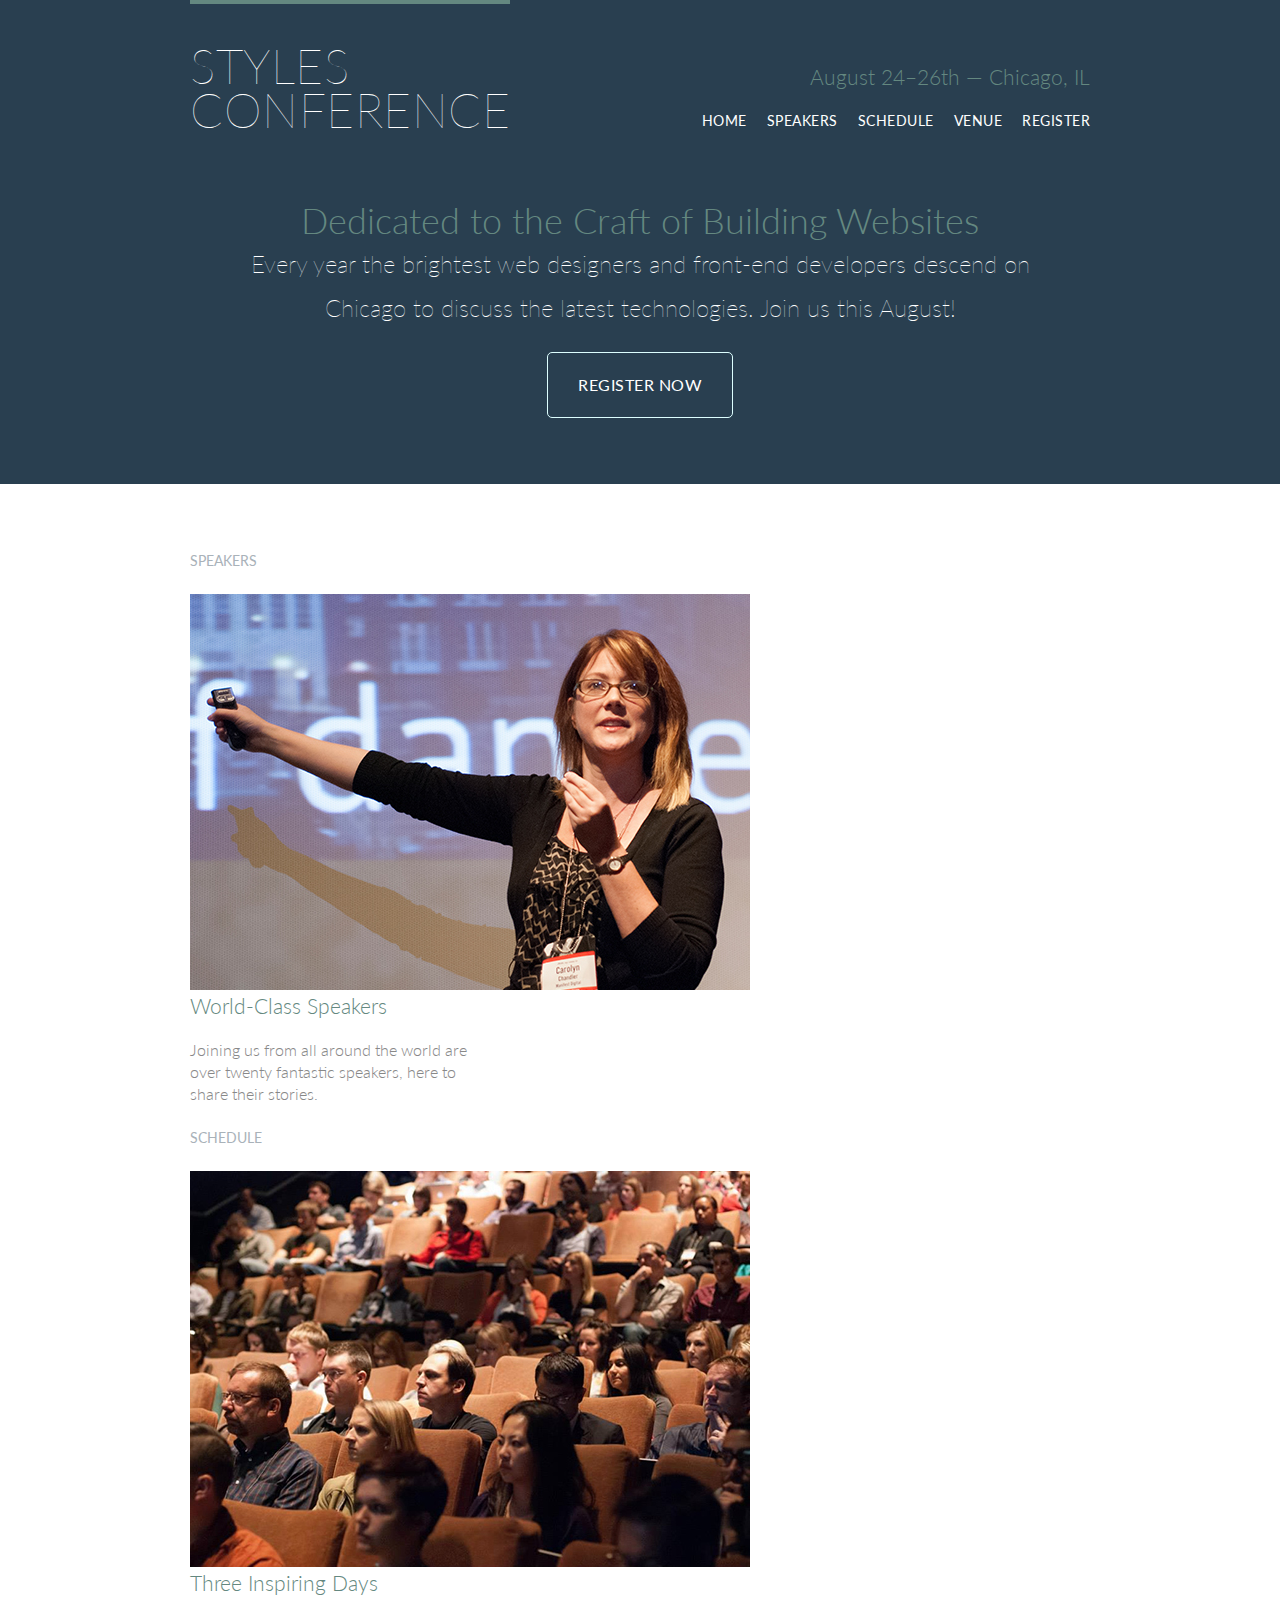
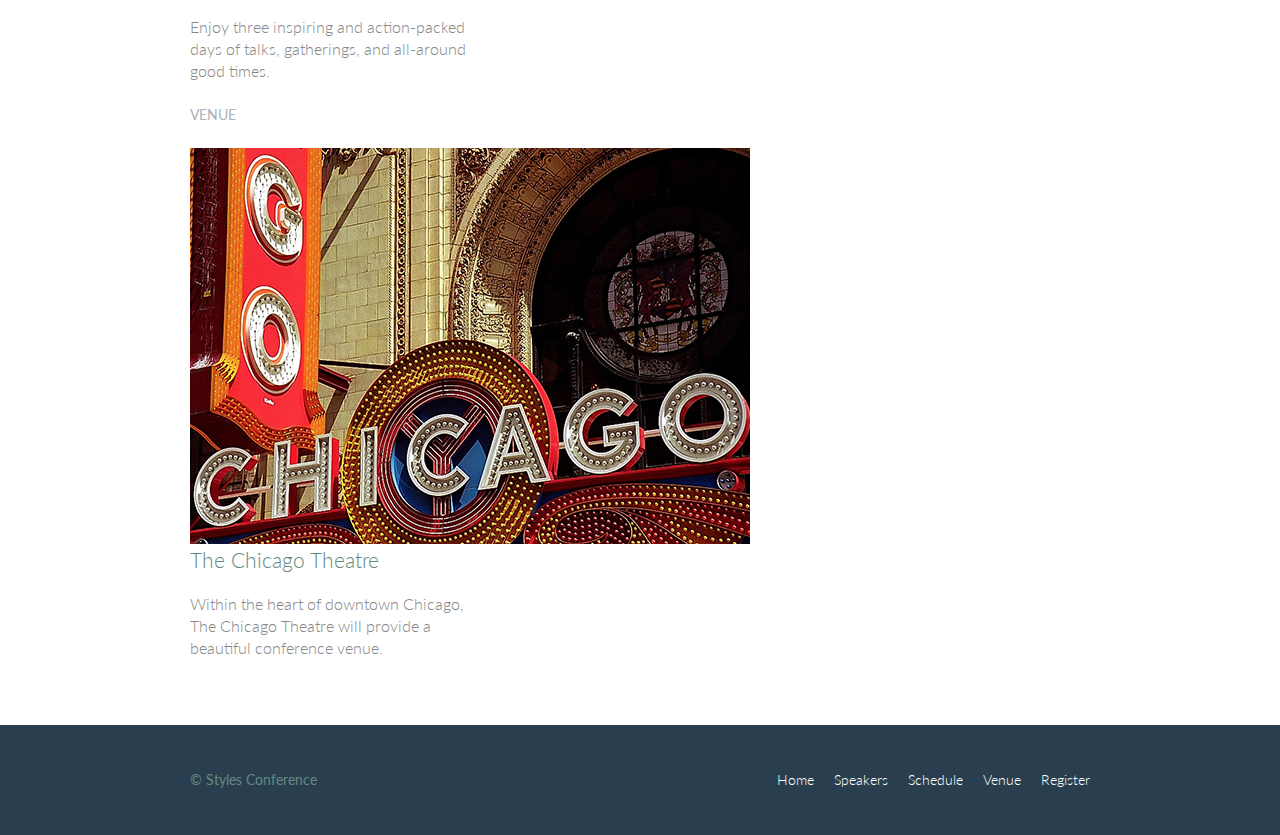
<file: index.html>
<!DOCTYPE html>
<html lang="en">

  <head>
    <meta charset="utf-8">
    <title>Styles Conference</title>
    <link rel="stylesheet" href="assets/main.css">
    <link rel="stylesheet" href="http://fonts.googleapis.com/css?family=Lato:100,300,400">
  </head>

  <body>

    <!-- Header -->

    <header class="primary-header container group">

      <h1 class="logo">
        <a href="index.html">Styles <br> Conference</a>
      </h1>

      <h3 class="tagline">August 24&ndash;26th &mdash; Chicago, IL</h3>

      <nav class="nav primary-nav">
        <ul>
          <li><a href="index.html">Home</a></li><!--
          --><li><a href="speakers.html">Speakers</a></li><!--
          --><li><a href="schedule.html">Schedule</a></li><!--
          --><li><a href="venue.html">Venue</a></li><!--
          --><li><a href="register.html">Register</a></li>
        </ul>
      </nav>

    </header>

    <!-- Hero -->

    <section class="hero container">

      <h2>Dedicated to the Craft of Building Websites</h2>

      <p>Every year the brightest web designers and front-end developers descend on Chicago to discuss the latest technologies. Join us this August!</p>

      <a class="btn btn-alt" href="register.html">Register Now</a>

    </section>

    <!-- Teasers -->

    <section class="row">
      <div class="grid">

        <!-- Speakers -->

        <section class="teaser col-1-3">
          <h5>Speakers</h5>
          <a href="speakers.html">
            <img src="assets/images/home/speakers.jpg" alt="Professional Speaker">
            <h3>World-Class Speakers</h3>
          </a>
          <p>Joining us from all around the world are over twenty fantastic speakers, here to share their stories.</p>
        </section><!--

        Schedule

        --><section class="teaser col-1-3">
          <h5>Schedule</h5>
          <a href="schedule.html">
            <img src="assets/images/home/schedule.jpg" alt="Conference Attendees">
            <h3>Three Inspiring Days</h3>
          </a>
          <p>Enjoy three inspiring and action-packed days of talks, gatherings, and all-around good times.</p>
        </section><!--

        Venue

        --><section class="teaser col-1-3">
          <h5>Venue</h5>
          <a href="venue.html">
            <img src="assets/images/home/venue.jpg" alt="The Chicago Theatre">
            <h3>The Chicago Theatre</h3>
          </a>
          <p>Within the heart of downtown Chicago, The Chicago Theatre will provide a beautiful conference venue.</p>
        </section>

      </div>
    </section>

    <!-- Footer -->

    <footer class="primary-footer container group">

      <small>&copy; Styles Conference</small>

      <nav class="nav">
        <ul>
          <li><a href="index.html">Home</a></li><!--
          --><li><a href="speakers.html">Speakers</a></li><!--
          --><li><a href="schedule.html">Schedule</a></li><!--
          --><li><a href="venue.html">Venue</a></li><!--
          --><li><a href="register.html">Register</a></li>
        </ul>
      </nav>

    </footer>

  </body>
</html>
</file>
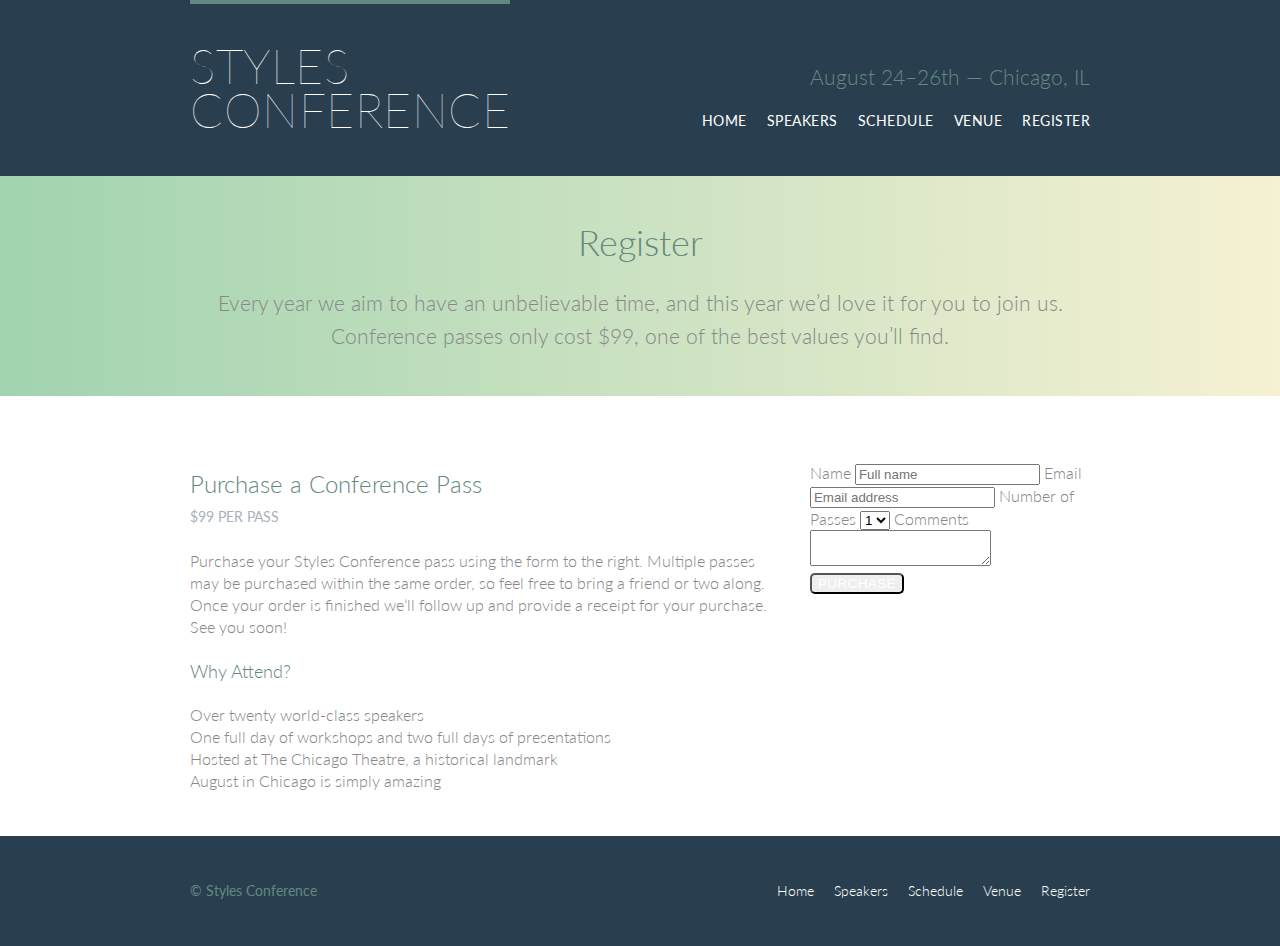
<file: register.html>
<!DOCTYPE html>
<html lang="en">

  <head>
    <meta charset="utf-8">
    <title>Register - Styles Conference</title>
    <link rel="stylesheet" href="assets/main.css">
    <link rel="stylesheet" href="http://fonts.googleapis.com/css?family=Lato:100,300,400">
  </head>

  <body>

    <!-- Header -->

    <header class="primary-header container group">

      <h1 class="logo">
        <a href="index.html">Styles <br> Conference</a>
      </h1>

      <h3 class="tagline">August 24&ndash;26th &mdash; Chicago, IL</h3>

      <nav class="nav primary-nav">
        <ul>
          <li><a href="index.html">Home</a></li><!--
          --><li><a href="speakers.html">Speakers</a></li><!--
          --><li><a href="schedule.html">Schedule</a></li><!--
          --><li><a href="venue.html">Venue</a></li><!--
          --><li><a href="register.html">Register</a></li>
        </ul>
      </nav>

    </header>

    <!-- Lead -->

    <section class="row-alt">
      <div class="lead container">

        <h1>Register</h1>

        <p>Every year we aim to have an unbelievable time, and this year we&#8217;d love it for you to join us. Conference passes only cost $99, one of the best values you&#8217;ll find.</p>

      </div>
    </section>

    <!-- Main content -->

    <section class="row">
      <div class="grid">

        <!-- Details -->

        <section class="col-2-3">

          <h2>Purchase a Conference Pass</h2>
          <h5>$99 per Pass</h5>

          <p>Purchase your Styles Conference pass using the form to the right. Multiple passes may be purchased within the same order, so feel free to bring a friend or two along. Once your order is finished we&#8217;ll follow up and provide a receipt for your purchase. See you soon!</p>

          <h4>Why Attend?</h4>

          <ul class="why-attend">
            <li>Over twenty world-class speakers</li>
            <li>One full day of workshops and two full days of presentations</li>
            <li>Hosted at The Chicago Theatre, a historical landmark</li>
            <li>August in Chicago is simply amazing</li>
          </ul>

        </section><!--

        Registration form

        --><form class="col-1-3" action="#" method="post">

          <fieldset class="register-group">

            <label>
              Name
              <input type="text" name="name" placeholder="Full name" required>
            </label>

            <label>
              Email
              <input type="email" name="email" placeholder="Email address" required>
            </label>

            <label>
              Number of Passes
              <select name="quantity" required>
                <option value="1" selected>1</option>
                <option value="2">2</option>
                <option value="3">3</option>
                <option value="4">4</option>
                <option value="5">5</option>
              </select>
            </label>

            <label>
              Comments
              <textarea name="comments"></textarea>
            </label>

          </fieldset>

          <input class="btn btn-default" type="submit" name="submit" value="Purchase">

        </form>

      </div>
    </section>

    <!-- Footer -->

    <footer class="primary-footer container group">

      <small>&copy; Styles Conference</small>

      <nav class="nav">
        <ul>
          <li><a href="index.html">Home</a></li><!--
          --><li><a href="speakers.html">Speakers</a></li><!--
          --><li><a href="schedule.html">Schedule</a></li><!--
          --><li><a href="venue.html">Venue</a></li><!--
          --><li><a href="register.html">Register</a></li>
        </ul>
      </nav>

    </footer>

  </body>
</html>
</file>
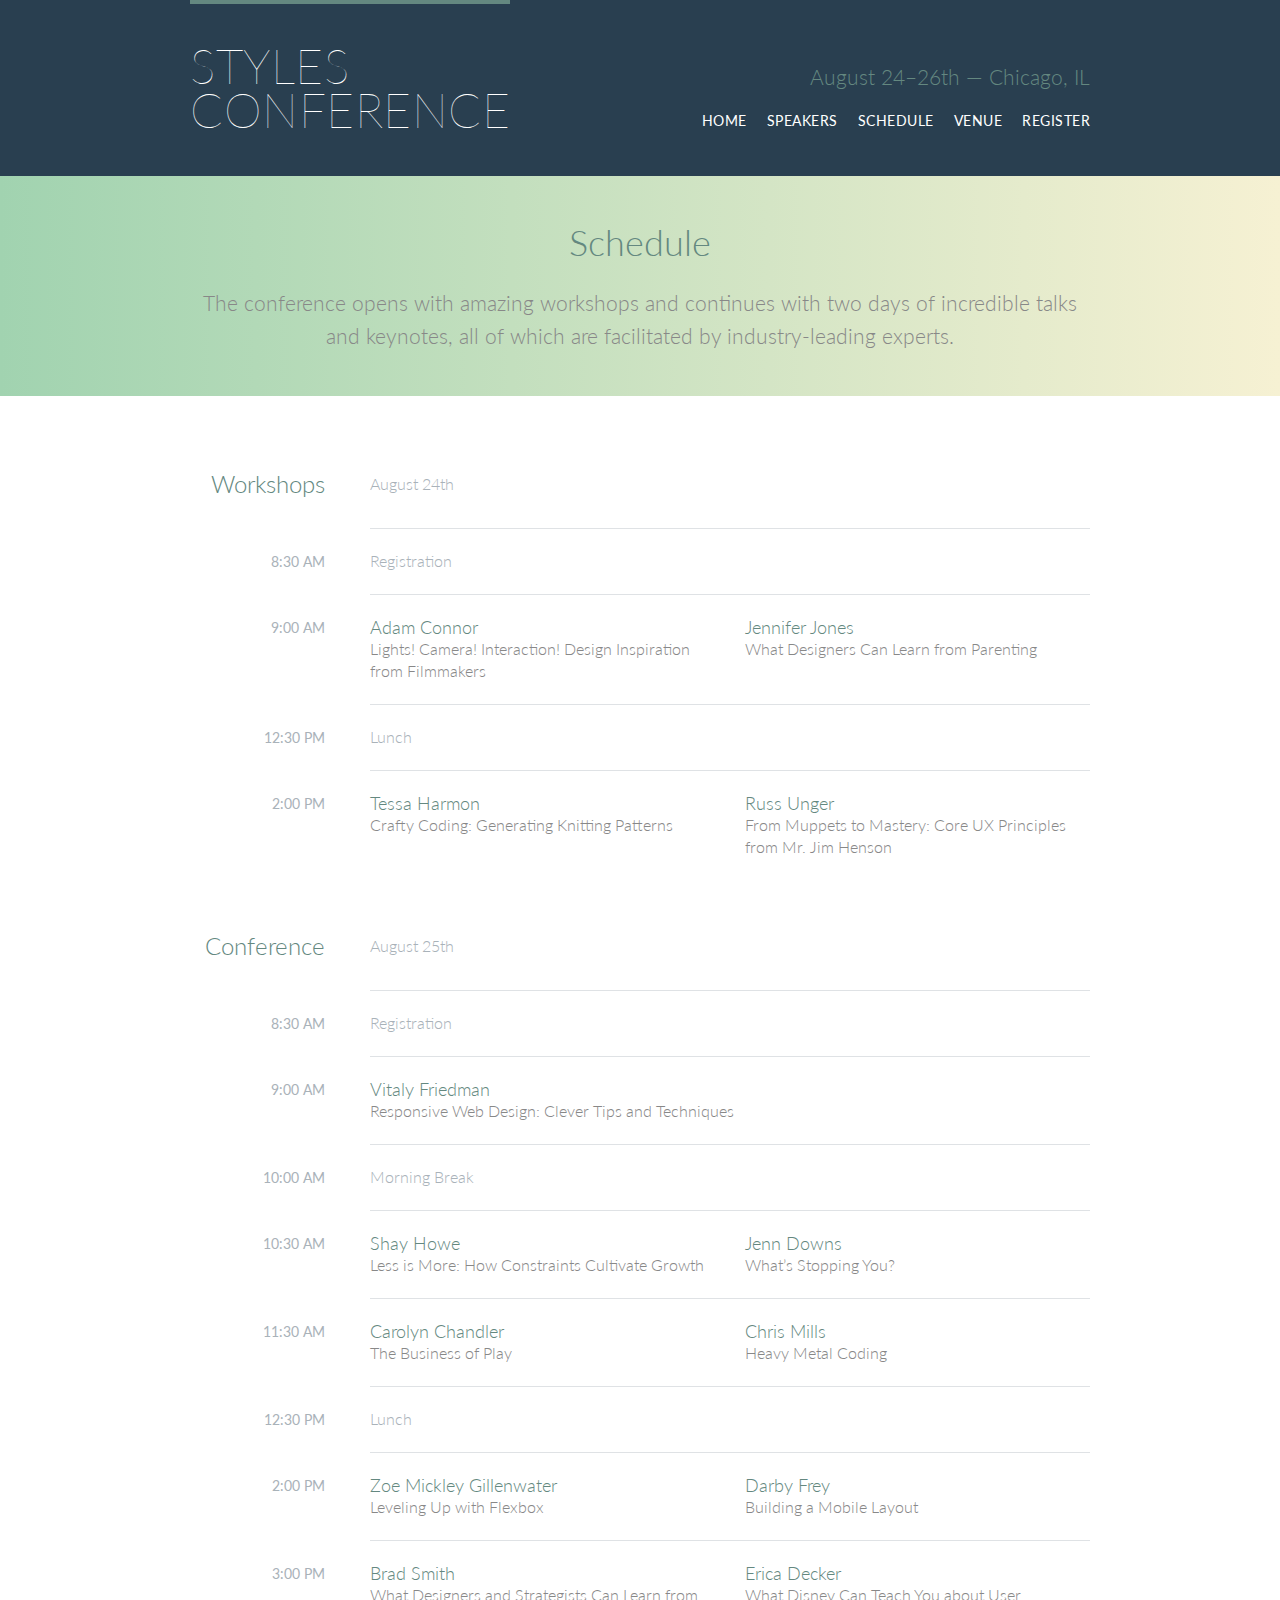
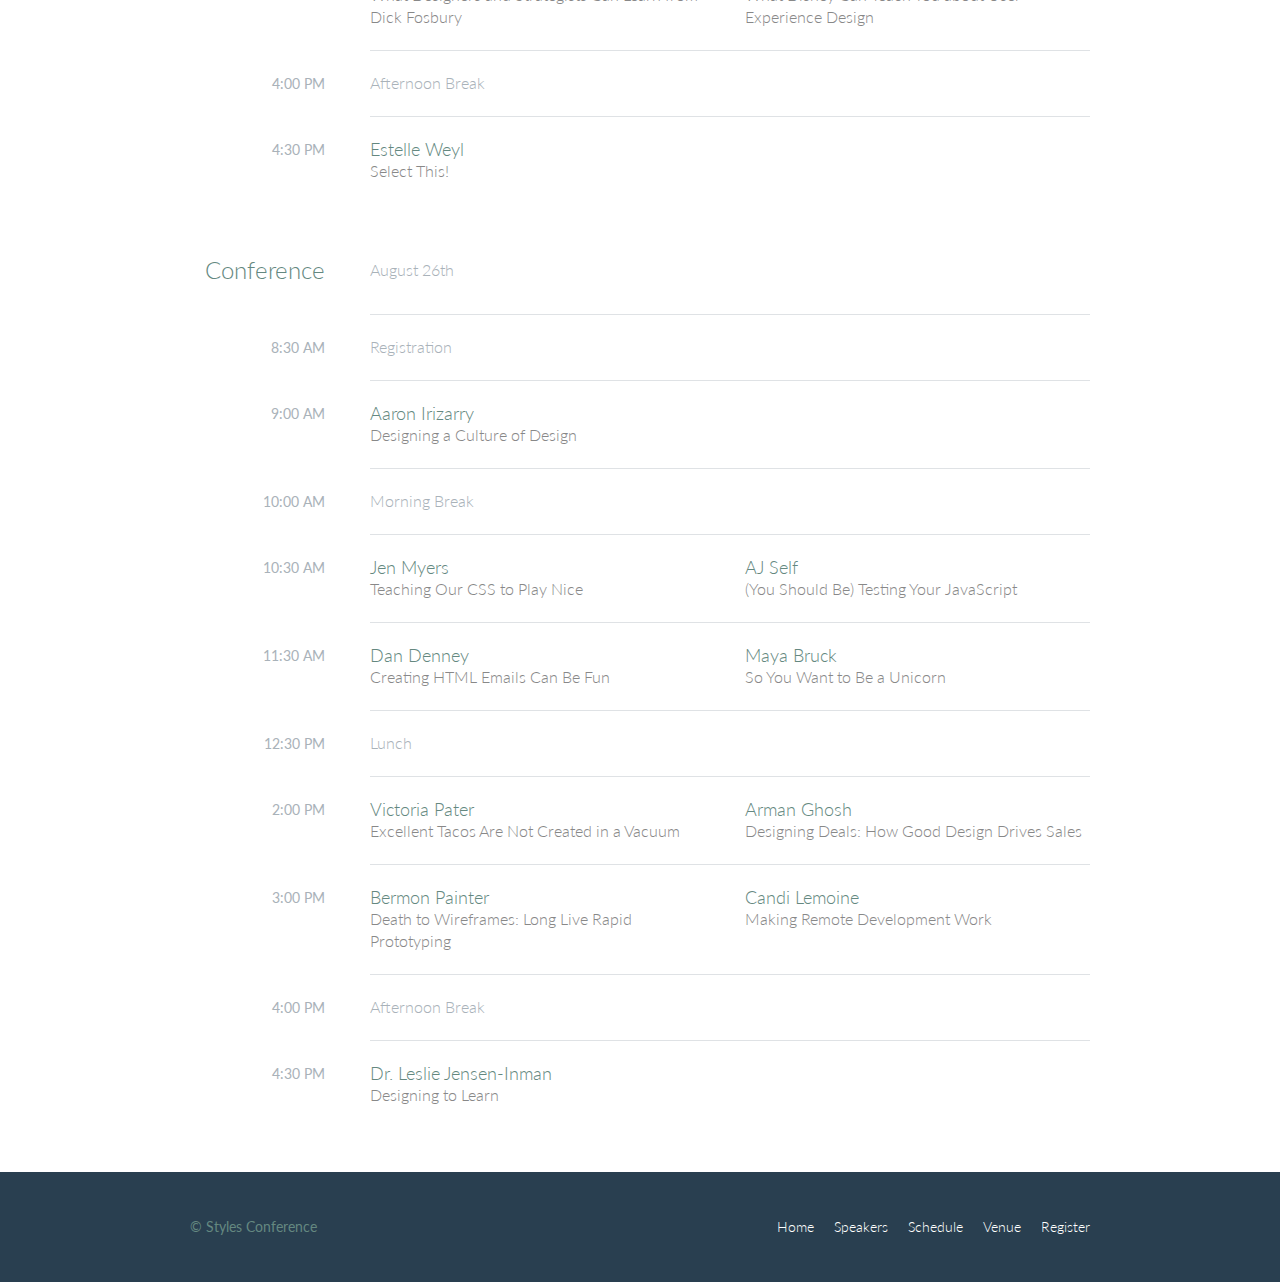
<file: schedule.html>
<!DOCTYPE html>
<html lang="en">

  <head>
    <meta charset="utf-8">
    <title>Schedule - Styles Conference</title>
    <link rel="stylesheet" href="assets/main.css">
    <link rel="stylesheet" href="http://fonts.googleapis.com/css?family=Lato:100,300,400">
  </head>

  <body>

    <!-- Header -->

    <header class="primary-header container group">

      <h1 class="logo">
        <a href="index.html">Styles <br> Conference</a>
      </h1>

      <h3 class="tagline">August 24&ndash;26th &mdash; Chicago, IL</h3>

      <nav class="nav primary-nav">
        <ul>
          <li><a href="index.html">Home</a></li><!--
          --><li><a href="speakers.html">Speakers</a></li><!--
          --><li><a href="schedule.html">Schedule</a></li><!--
          --><li><a href="venue.html">Venue</a></li><!--
          --><li><a href="register.html">Register</a></li>
        </ul>
      </nav>

    </header>

    <!-- Lead -->

    <section class="row-alt">
      <div class="lead container">

        <h1>Schedule</h1>

        <p>The conference opens with amazing workshops and continues with two days of incredible talks and keynotes, all of which are facilitated by industry-leading experts.</p>

      </div>
    </section>

    <!-- Main content -->

    <section class="row">
      <div class="container">

        <!-- Workshops -->

        <table>
          <thead>
            <tr>
              <th scope="row">
                Workshops
              </th>
              <td class="schedule-offset" colspan="2">
                August 24th
              </td>
            </tr>
          </thead>
          <tbody>
            <tr>
              <th scope="row">
                <time datetime="08:30:00">8:30 AM</time>
              </th>
              <td class="schedule-offset" colspan="2">
                Registration
              </td>
            </tr>
            <tr>
              <th scope="row">
                <time datetime="09:00:00">9:00 AM</time>
              </th>
              <td>
                <a href="speakers.html#adam-connor">
                  <h4>Adam Connor</h4>
                  Lights! Camera! Interaction! Design Inspiration from Filmmakers
                </a>
              </td>
              <td>
                <a href="speakers.html#jennifer-jones">
                  <h4>Jennifer Jones</h4>
                  What Designers Can Learn from Parenting
                </a>
              </td>
            </tr>
            <tr>
              <th scope="row">
                <time datetime="12:30:00">12:30 PM</time>
              </th>
              <td class="schedule-offset" colspan="2">
                Lunch
              </td>
            </tr>
            <tr>
              <th scope="row">
                <time datetime="14:00">2:00 PM</time>
              </th>
              <td>
                <a href="speakers.html#tessa-harmon">
                  <h4>Tessa Harmon</h4>
                  Crafty Coding: Generating Knitting Patterns
                </a>
              </td>
              <td>
                <a href="speakers.html#russ-unger">
                  <h4>Russ Unger</h4>
                  From Muppets to Mastery: Core UX Principles from Mr. Jim Henson
                </a>
              </td>
            </tr>
          </tbody>
        </table>

        <!-- Conference -->

        <table>
          <thead>
            <tr>
              <th scope="row">
                Conference
              </th>
              <td class="schedule-offset" colspan="2">
                August 25th
              </td>
            </tr>
          </thead>
          <tbody>
            <tr>
              <th scope="row">
                <time datetime="08:30:00">8:30 AM</time>
              </th>
              <td class="schedule-offset" colspan="2">
                Registration
              </td>
            </tr>
            <tr>
              <th scope="row">
                <time datetime="09:00:00">9:00 AM</time>
              </th>
              <td colspan="2">
                <a href="speakers.html#vitaly-friedman">
                  <h4>Vitaly Friedman</h4>
                  Responsive Web Design: Clever Tips and Techniques
                </a>
              </td>
            </tr>
            <tr>
              <th scope="row">
                <time datetime="10:00:00">10:00 AM</time>
              </th>
              <td class="schedule-offset" colspan="2">
                Morning Break
              </td>
            </tr>
            <tr>
              <th scope="row">
                <time datetime="10:30:00">10:30 AM</time>
              </th>
              <td>
                <a href="speakers.html#shay-howe">
                  <h4>Shay Howe</h4>
                  Less is More: How Constraints Cultivate Growth
                </a>
              </td>
              <td>
                <a href="speakers.html#jenn-downs">
                  <h4>Jenn Downs</h4>
                  What&#8217;s Stopping You?
                </a>
              </td>
            </tr>
            <tr>
              <th scope="row">
                <time datetime="11:30:00">11:30 AM</time>
              </th>
              <td>
                <a href="speakers.html#carolyn-chandler">
                  <h4>Carolyn Chandler</h4>
                  The Business of Play
                </a>
              </td>
              <td>
                <a href="speakers.html#chris-mills">
                  <h4>Chris Mills</h4>
                  Heavy Metal Coding
                </a>
              </td>
            </tr>
            <tr>
              <th scope="row">
                <time datetime="12:30:00">12:30 PM</time>
              </th>
              <td class="schedule-offset" colspan="2">
                Lunch
              </td>
            </tr>
            <tr>
              <th scope="row">
                <time datetime="14:00">2:00 PM</time>
              </th>
              <td>
                <a href="speakers.html#zoe-mickley-gillenwater">
                  <h4>Zoe Mickley Gillenwater</h4>
                  Leveling Up with Flexbox
                </a>
              </td>
              <td>
                <a href="speakers.html#darby-frey">
                  <h4>Darby Frey</h4>
                  Building a Mobile Layout
                </a>
              </td>
            </tr>
            <tr>
              <th scope="row">
                <time datetime="15:00:00">3:00 PM</time>
              </th>
              <td>
                <a href="speakers.html#brad-smith">
                  <h4>Brad Smith</h4>
                  What Designers and Strategists Can Learn from Dick Fosbury
                </a>
              </td>
              <td>
                <a href="speakers.html#erica-decker">
                  <h4>Erica Decker</h4>
                  What Disney Can Teach You about User Experience Design
                </a>
              </td>
            </tr>
            <tr>
              <th scope="row">
                <time datetime="16:00:00">4:00 PM</time>
              </th>
              <td class="schedule-offset" colspan="2">
                Afternoon Break
              </td>
            </tr>
            <tr>
              <th scope="row">
                <time datetime="16:30:00">4:30 PM</time>
              </th>
              <td colspan="2">
                <a href="speakers.html#estelle-weyl">
                  <h4>Estelle Weyl</h4>
                  Select This!
                </a>
              </td>
            </tr>
          </tbody>
        </table>

        <!-- Conference -->

        <table>
          <thead>
            <tr>
              <th scope="row">
                Conference
              </th>
              <td class="schedule-offset" colspan="2">
                August 26th
              </td>
            </tr>
          </thead>
          <tbody>
            <tr>
              <th scope="row">
                <time datetime="08:30:00">8:30 AM</time>
              </th>
              <td class="schedule-offset" colspan="2">
                Registration
              </td>
            </tr>
            <tr>
              <th scope="row">
                <time datetime="09:00:00">9:00 AM</time>
              </th>
              <td colspan="2">
                <a href="speakers.html#aaron-irizarry">
                  <h4>Aaron Irizarry</h4>
                  Designing a Culture of Design
                </a>
              </td>
            </tr>
            <tr>
              <th scope="row">
                <time datetime="10:00:00">10:00 AM</time>
              </th>
              <td class="schedule-offset" colspan="2">
                Morning Break
              </td>
            </tr>
            <tr>
              <th scope="row">
                <time datetime="10:30:00">10:30 AM</time>
              </th>
              <td>
                <a href="speakers.html#jen-myers">
                  <h4>Jen Myers</h4>
                  Teaching Our CSS to Play Nice
                </a>
              </td>
              <td>
                <a href="speakers.html#aj-self">
                  <h4>AJ Self</h4>
                  (You Should Be) Testing Your JavaScript
                </a>
              </td>
            </tr>
            <tr>
              <th scope="row">
                <time datetime="11:30:00">11:30 AM</time>
              </th>
              <td>
                <a href="speakers.html#dan-denney">
                  <h4>Dan Denney</h4>
                  Creating HTML Emails Can Be Fun
                </a>
              </td>
              <td>
                <a href="speakers.html#maya-bruck">
                  <h4>Maya Bruck</h4>
                  So You Want to Be a Unicorn
                </a>
              </td>
            </tr>
            <tr>
              <th scope="row">
                <time datetime="12:30:00">12:30 PM</time>
              </th>
              <td class="schedule-offset" colspan="2">
                Lunch
              </td>
            </tr>
            <tr>
              <th scope="row">
                <time datetime="14:00">2:00 PM</time>
              </th>
              <td>
                <a href="speakers.html#victoria-pater">
                  <h4>Victoria Pater</h4>
                  Excellent Tacos Are Not Created in a Vacuum
                </a>
              </td>
              <td>
                <a href="speakers.html#arman-ghosh">
                  <h4>Arman Ghosh</h4>
                  Designing Deals: How Good Design Drives Sales
                </a>
              </td>
            </tr>
            <tr>
              <th scope="row">
                <time datetime="15:00:00">3:00 PM</time>
              </th>
              <td>
                <a href="speakers.html#bermon-painter">
                  <h4>Bermon Painter</h4>
                  Death to Wireframes: Long Live Rapid Prototyping
                </a>
              </td>
              <td>
                <a href="speakers.html#candi-lemoine">
                  <h4>Candi Lemoine</h4>
                  Making Remote Development Work
                </a>
              </td>
            </tr>
            <tr>
              <th scope="row">
                <time datetime="16:00:00">4:00 PM</time>
              </th>
              <td class="schedule-offset" colspan="2">
                Afternoon Break
              </td>
            </tr>
            <tr>
              <th scope="row">
                <time datetime="16:30:00">4:30 PM</time>
              </th>
              <td colspan="2">
                <a href="speakers.html#leslie-jensen-inman">
                  <h4>Dr. Leslie Jensen-Inman</h4>
                  Designing to Learn
                </a>
              </td>
            </tr>
          </tbody>
        </table>

      </div>
    </section>

    <!-- Footer -->

    <footer class="primary-footer container group">

      <small>&copy; Styles Conference</small>

      <nav class="nav">
        <ul>
          <li><a href="index.html">Home</a></li><!--
          --><li><a href="speakers.html">Speakers</a></li><!--
          --><li><a href="schedule.html">Schedule</a></li><!--
          --><li><a href="venue.html">Venue</a></li><!--
          --><li><a href="register.html">Register</a></li>
        </ul>
      </nav>

    </footer>

  </body>
</html>
</file>
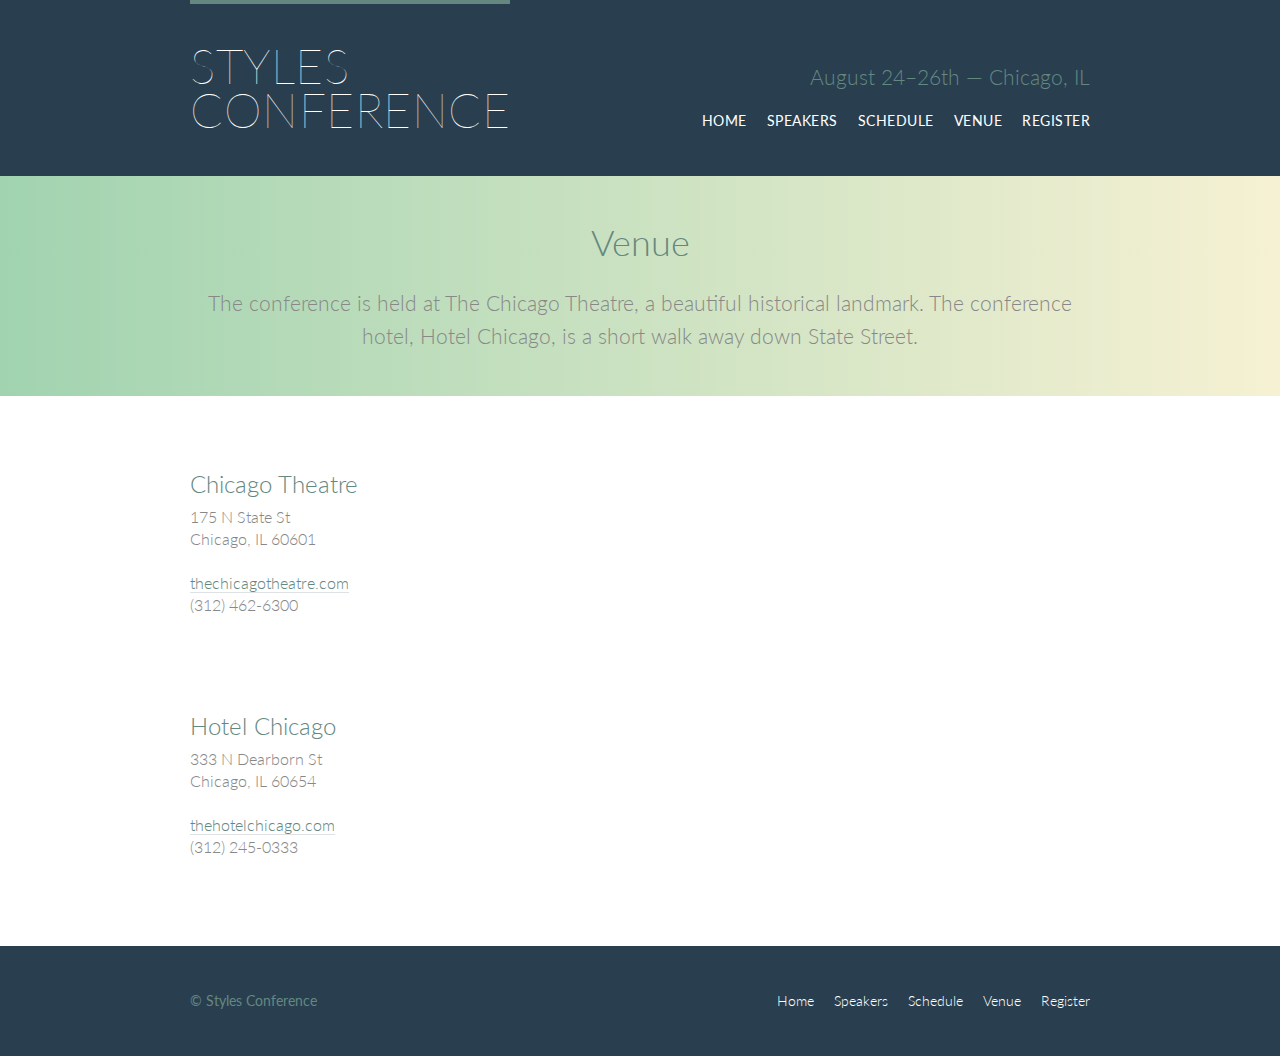
<file: venue.html>
<!DOCTYPE html>
<html lang="en">

  <head>
    <meta charset="utf-8">
    <title>Venue - Styles Conference</title>
    <link rel="stylesheet" href="assets/main.css">
    <link rel="stylesheet" href="http://fonts.googleapis.com/css?family=Lato:100,300,400">
  </head>

  <body>

    <!-- Header -->

    <header class="primary-header container group">

      <h1 class="logo">
        <a href="index.html">Styles <br> Conference</a>
      </h1>

      <h3 class="tagline">August 24&ndash;26th &mdash; Chicago, IL</h3>

      <nav class="nav primary-nav">
        <ul>
          <li><a href="index.html">Home</a></li><!--
          --><li><a href="speakers.html">Speakers</a></li><!--
          --><li><a href="schedule.html">Schedule</a></li><!--
          --><li><a href="venue.html">Venue</a></li><!--
          --><li><a href="register.html">Register</a></li>
        </ul>
      </nav>

    </header>

    <!-- Lead -->

    <section class="row-alt">
      <div class="lead container">

        <h1>Venue</h1>

        <p>The conference is held at The Chicago Theatre, a beautiful historical landmark. The conference hotel, Hotel Chicago, is a short walk away down State Street.</p>

      </div>
    </section>

    <!-- Main content -->

    <section class="row">
      <div class="grid">

        <!-- Chicago Theatre -->

        <section class="venue-theatre">

          <div class="col-1-3">
            <h2>Chicago Theatre</h2>
            <p>175 N State St <br> Chicago, IL 60601</p>
            <p><a href="http://www.thechicagotheatre.com/">thechicagotheatre.com</a> <br> (312) 462-6300</p>
          </div><!--

          --><iframe class="venue-map col-2-3" src="https://www.google.com/maps/embed?pb=!1m5!3m3!1m2!1s0x880e2ca55810a493%3A0x4700ddf60fcbfad6!2schicago+theatre!5e0!3m2!1sen!2sus!4v1388701393606"></iframe>

        </section>

        <!-- Hotel Chicago -->

        <section class="venue-hotel">

          <div class="col-1-3">
            <h2>Hotel Chicago</h2>
            <p>333 N Dearborn St <br> Chicago, IL 60654</p>
            <p><a href="http://thehotelchicago.com/">thehotelchicago.com</a> <br> (312) 245-0333</p>
          </div><!--

          --><iframe class="venue-map col-2-3" src="https://www.google.com/maps/embed?pb=!1m5!3m3!1m2!1s0x880e2cb1da049173%3A0xa5c91d255a775f0b!2sHotel+Sax+Chicago%2C+North+Dearborn+Street%2C+Chicago%2C+IL!5e0!3m2!1sen!2sus!4v1388702493978"></iframe>

        </section>

      </div>
    </section>

    <!-- Footer -->

    <footer class="primary-footer container group">

      <small>&copy; Styles Conference</small>

      <nav class="nav">
        <ul>
          <li><a href="index.html">Home</a></li><!--
          --><li><a href="speakers.html">Speakers</a></li><!--
          --><li><a href="schedule.html">Schedule</a></li><!--
          --><li><a href="venue.html">Venue</a></li><!--
          --><li><a href="register.html">Register</a></li>
        </ul>
      </nav>

    </footer>

  </body>
</html>
</file>
<file: assets/main.css>
/* http://meyerweb.com/eric/tools/css/reset/
   v2.0 | 20110126
   License: none (public domain)
*/

html, body, div, span, applet, object, iframe,
h1, h2, h3, h4, h5, h6, p, blockquote, pre,
a, abbr, acronym, address, big, cite, code,
del, dfn, em, img, ins, kbd, q, s, samp,
small, strike, strong, sub, sup, tt, var,
b, u, i, center,
dl, dt, dd, ol, ul, li,
fieldset, form, label, legend,
table, caption, tbody, tfoot, thead, tr, th, td,
article, aside, canvas, details, embed,
figure, figcaption, footer, header, hgroup,
menu, nav, output, ruby, section, summary,
time, mark, audio, video {
  margin: 0;
  padding: 0;
  border: 0;
  font-size: 100%;
  font: inherit;
  vertical-align: baseline;
}
/* HTML5 display-role reset for older browsers */
article, aside, details, figcaption, figure,
footer, header, hgroup, menu, nav, section {
  display: block;
}
body {
  line-height: 1;
}
ol, ul {
  list-style: none;
}
blockquote, q {
  quotes: none;
}
blockquote:before, blockquote:after,
q:before, q:after {
  content: '';
  content: none;
}
table {
  border-collapse: collapse;
  border-spacing: 0;
}

/*
  ========================================
  Custom styles
  ========================================
*/

body {
	background: #293f50;
	color: #888;
	font: 300 16px/22px "Lato", "Open Sans", "Helvetica Neue", Helvetica, Arial, sans-serif;
}

/*
  ========================================
  Grid
  ========================================
*/

*,
*:before,
*:after {
  -webkit-box-sizing: border-box;
     -moz-box-sizing: border-box;
          box-sizing: border-box;
}
.container,
.grid {
  margin: 0 auto;
  width: 960px;
}
.container {
  padding-left: 30px;
  padding-right: 30px;
}
.grid,
.col-1-3,
.col-2-3 {
  padding-left: 15px;
  padding-right: 15px;
}
.col-1-3,
.col-2-3  {
  display: inline-block;
  vertical-align: top;
}
.col-1-3 {
  width: 33.33%;
}
.col-2-3 {
  width: 66.66%;
}

/*
  ========================================
  Clearfix
  ========================================
*/

.group:before,
.group:after {
  content: "";
  display: table;
}
.group:after {
  clear: both;
}
.group {
  clear: both;
  *zoom: 1;
}

/*
  ========================================
  Typography
  ========================================
*/

h1, h2, h3, h4 {
  color: #648880;
}
h1, h3, h4, h5, p {
  margin-bottom: 22px;
}
h1 {
  font-size: 36px;
  line-height: 44px;
}
h2 {
  font-size: 24px;
  line-height: 44px;
}
h3 {
  font-size: 21px;
}
h4 {
  font-size: 18px;
}
h5 {
  color: #a9b2b9;
  font-size: 14px;
  font-weight: 400;
  text-transform: uppercase;
}
strong {
  font-weight: 400;
}
cite,
em {
  font-style: italic;
}

/*
  ========================================
  Links
  ========================================
*/

a {
  color: #648880;
  text-decoration: none;
}
a:hover {
  color: #a9b2b9;
}
p a {
  border-bottom: 1px solid #dfe2e5;
}

/*
  ========================================
  Buttons
  ========================================
*/

.btn {
  border-radius: 5px;
  color: #fff;
  cursor: pointer;
  display: inline-block;
  font-weight: 400;
  letter-spacing: .5px;
  margin: 0;
  text-transform: uppercase;
}
.btn-alt {
  border: 1px solid #dfff;
  padding: 10px 30px;
}

.btn-alt:hover {
	background: #fff;
	color: #648880;
}

/*
  ========================================
  Primary header
  ========================================
*/

.logo {
  border-top: 4px solid #648880;
  float: left;
  font-size: 48px;
  font-weight: 100;
  letter-spacing: .5px;
  line-height: 44px;
  padding: 40px 0 22px 0;
  text-transform: uppercase;
}
.tagline {
  margin: 66px 0 22px 0;
  text-align: right;
}
.primary-nav {
  font-size: 14px;
  font-weight: 400;
  letter-spacing: .5px;
  text-transform: uppercase;
}

/*
  ========================================
  Primary footer
  ========================================
*/

.primary-footer {
  color: #648880;
  font-size: 14px;
  padding-bottom: 44px;
  padding-top: 44px;
}
.primary-footer small {
  float: left;
  font-weight: 400;
}

/*
  ========================================
  Navigation
  ========================================
*/

.nav {
  text-align: right;
}

.nav li {
	display: inline-block;
	margin: 0 10px;
	vertical-align: top;
}

.nav li:last-child {
	margin-right: 0;
}

/*
  ========================================
  Home
  ========================================
*/

.hero {
	color: #fff;
  line-height: 44px;
  padding: 22px 80px 66px 80px;
  text-align: center;
}
.hero h2 {
  font-size: 36px;
}
.hero p {
  font-size: 24px;
  font-weight: 100;
}

.fun {
	color: #fff;
	font-size: 4px;
	font-weight: 300;
}

.teaser {
	border-radius: 5px;
	display: block;
	margin-bottom: 22px;
	max-width: 100%;
}


.teaser a:hover h3 {
  color: #a9b2b9;
}

.primary-header a,
.primary-footer a {
	color: #fff;
}

.primary-header a:hover,
.primary-footer a:hover {
	color: #648880;
}

/*
===============
Rows
===============
*/

.row {
	background: #fff;
	padding: 66px 0 44px 0;
}

.row,
.row-alt {
	min-width: 960px;
}

.row-alt {
	background:#cbe2c1;
	background: -webkit-linear-gradient(to right, #a1d3b0, #f6f1d3);
	background: -moz-linear-gradient(to right, #a1d3b0, #f6f1d3);
	background: linear-gradient(to right, #a1d3b0, #f6f1d3);
	padding: 44px 0 22px 0;
}

/*
=====================
Leads
=====================
*/

.lead {
	text-align: center;
}

.lead p {
	font-size: 21px;
	line-height: 33px;
}

/*
================
Peachy
================
*/

.peachy.jpg {
	width: 500px;
	height: 500px;
}

/*
=================
Speaker info
=================
*/

.speaker-info {
	border: 1px solid #dfe2e5;
	border-radius: 5px;
	margin-top: 88px;
	padding-bottom: 22px;
	text-align: center; 
}

.speaker {
	margin-bottom: 44px;
}

.speaker-info img {
	border-radius: 50%;
	height: 130px;
	margin-top: -66px 0 22px 0;
	vertical-align: top;
}

/*
==================
Venue
==================
*/

.venue-theatre {
	margin-bottom: 66px;
}

.venue-hotel {
	margin-bottom: 22px;
}

/*
==================
Schedule
==================
*/

table {
	margin-bottom: 44px;
	width: 100%;
}

table:last-child {
	margin-bottom: 0px;
}

td, th {
	padding-bottom: 22px;
	vertical-align: top;
}

th {
	padding-right: 45px;
	text-align: right;
	width: 20%;
}

td {
	width: 40%;
}

thead {
	line-height: 44px;
}

thead th {
	color: #648880;
	font-size: 24px;
}

tbody th {
	color: #a9b2b9;
	font-size: 14px;
	font-weight: 400;
	padding-top: 22px;
	text-transform: uppercase;
}

tbody td {
	border-top: 1px solid #dfe2e5;
	padding-top: 21px;
}

tbody td:first-of-type {
	padding-right: 15px;
}

tbody td:last-of-type {
	padding-left: 15px;
}


tbody td:only-of-type {
	padding-right: 0;
	padding-left: 0;
}

table a {
	color: #888;
}

table h4 {
	margin-bottom: 0;
}

.schedule-offset {
	color: #a9b2b9;
}
</file>
